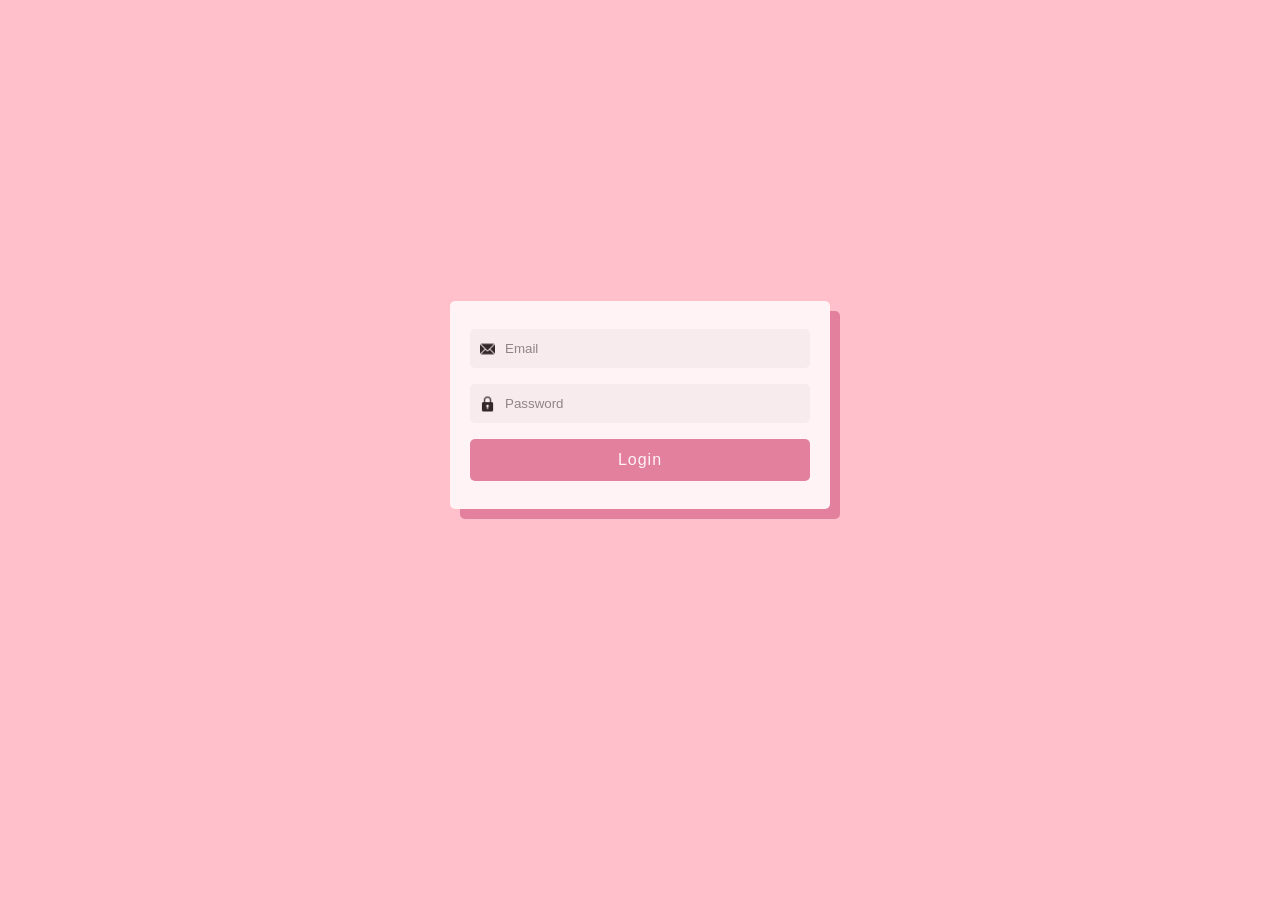
<file: html/login.html>
<!DOCTYPE html>
<html lang="en">
<head>
    <meta charset="UTF-8">
    <meta name="viewport" content="width=device-width, initial-scale=1.0">
    <title>login</title>
    <link rel="stylesheet" href="../asset/css/login.css">
    <script src="../js/script.js"></script>
</head>
<body>
    <div class="container">
        <div class="login-form">
            <form method="post" action="../php/login-data.php">
                <div class="field-form">
                    <label for="username"></label>
                    <div class="input-with-icon">
                        <img src="../asset/image/email.png" alt="User Icon">
                        <input type="text" id="username" name="email" placeholder="Email" required>
                    </div>
                </div>                
                <div class="field-form">
                    <label for="username"></label>
                    <div class="input-with-icon">
                        <img src="../asset/image/padlock.png" alt="Padlock Icon">
                        <input type="password" name="password" placeholder="Password" required>
                    </div>
                </div>
                <div class="field-form">
                    <input type="submit" name="login" value="Login">
                </div>
            </form>
        </div>
    </div>
</body>
</html>
</file>
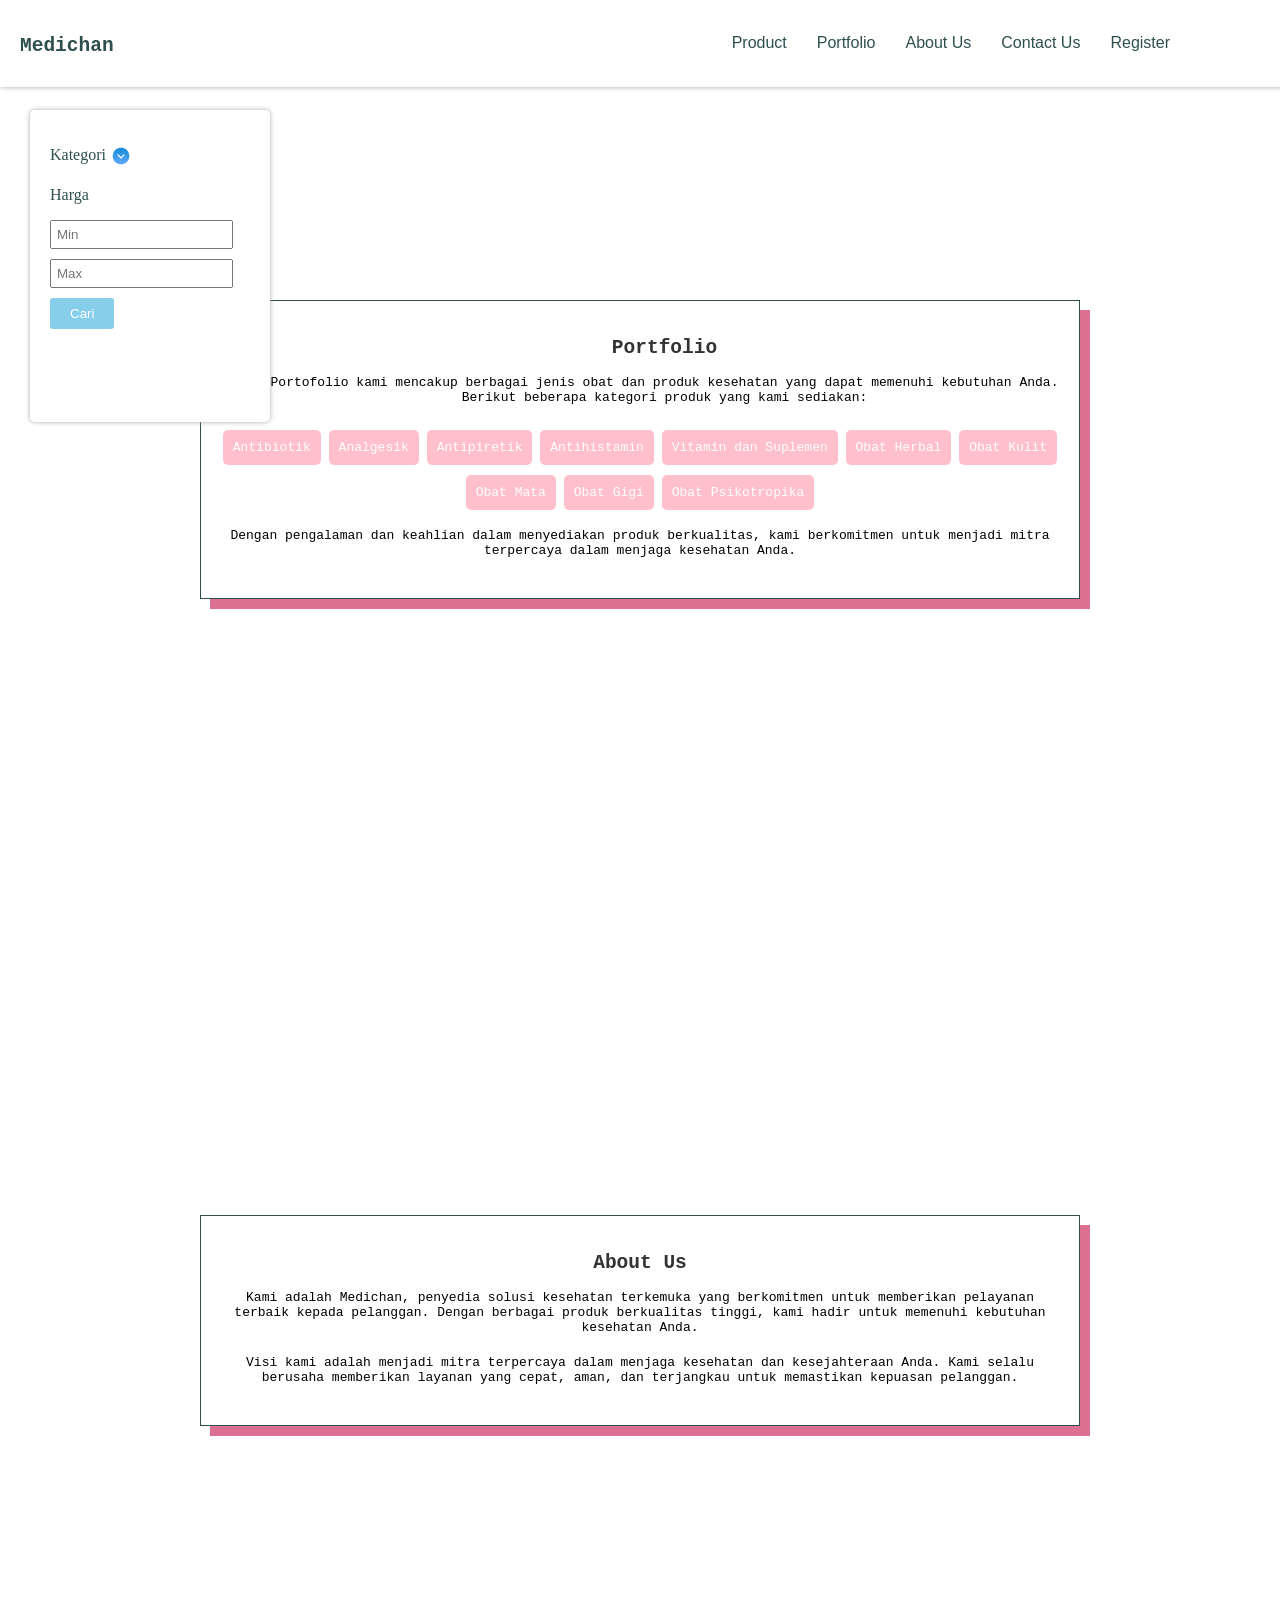
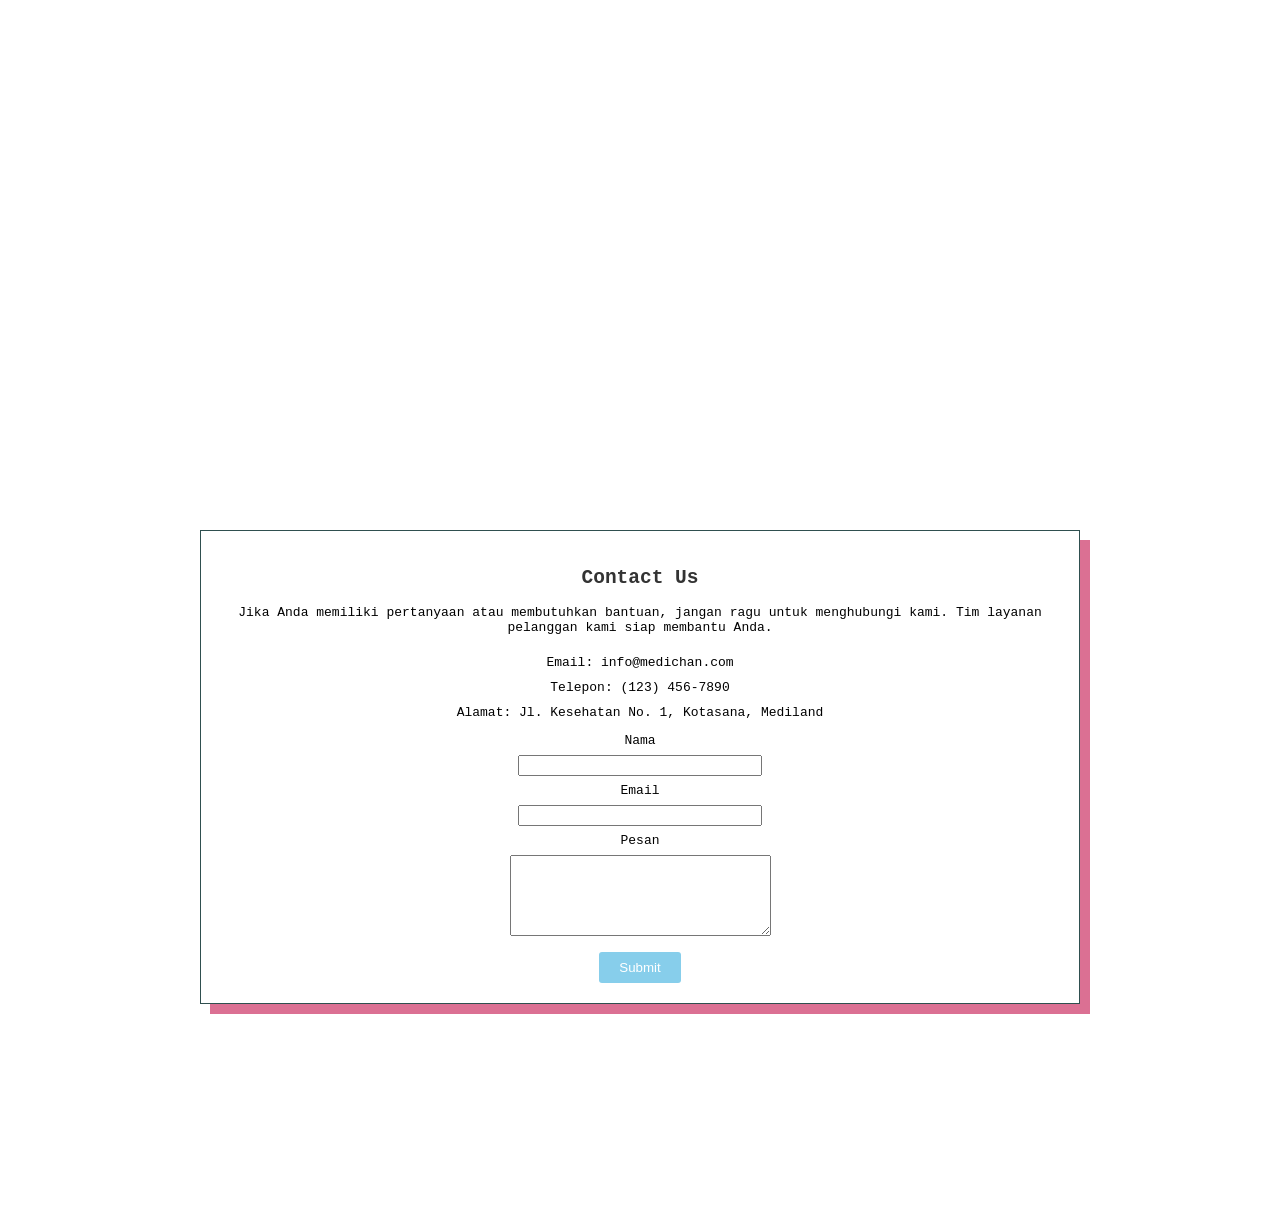
<file: html/product.html>
<!DOCTYPE html>
<html lang="en">

<head>
    <meta charset="UTF-8">
    <meta name="viewport" content="width=device-width, initial-scale=1.0">
    <title>Document</title>
    <link rel="stylesheet" href="../asset/css/index.css">
    <script src="../js/script.js"></script>
</head>

<body>
    <header>
        <nav>
            <h1><a href="index.php">Medichan</a></h1>
            <ul>
                <li><a href="#" onclick="scrollProduct()">Product</a></li>
                <li><a href="#" onclick="scrollPortfolio()">Portfolio</a></li>
                <li><a href="#" onclick="scrollAboutUs()">About Us</a></li>
                <li><a href="#" onclick="scrollContactUs()">Contact Us</a></li>
                <li><a href="register.php">Register</a></li>
            </ul>
        </nav>
    </header>
    <div class="sidebar">
        <form method="get">
            <p class="kategori">Kategori</p>
            <div class="dropdown">
                <img src="../asset/image/down-arrow.png" alt="">
                <div class="dropdown-content">
                    <label><input type="checkbox" value="Antibiotik" name="kategori"> Antibiotik</label><br>
                    <label><input type="checkbox" value="Analgesik" name="kategori"> Analgesik</label><br>
                    <label><input type="checkbox" value="Antipiretik" name="kategori"> Antipiretik</label><br>
                    <label><input type="checkbox" value="Antihistamin" name="kategori"> Antihistamin</label><br>
                    <label><input type="checkbox" value="Vitamin dan Suplemen" name="kategori"> Vitamin dan Suplemen</label><br>
                    <label><input type="checkbox" value="Obat Herbal" name="kategori"> Obat Herbal</label><br>
                    <label><input type="checkbox" value="Obat Kulit" name="kategori"> Obat Kulit</label><br>
                    <label><input type="checkbox" value="Obat Mata" name="kategori"> Obat Mata</label><br>
                    <label><input type="checkbox" value="Obat Gigi" name="kategori"> Obat Gigi</label><br>
                    <label><input type="checkbox" value="Obat Psikotropika" name="kategori"> Obat Psikotropika</label>
                </div>
            </div>
            <p class="harga">Harga</p>
            <input type="number" name="min" id="" placeholder="Min">
            <input type="number" name="max" id="" placeholder="Max">
            <input type="submit" name="cari" value="Cari">
        </form>
    </div>
    <div class="product-list">
        
    </div>
    <div class="portfolio" id="portfolioSection" class="section">
        <div class="section-content">
            <h2>Portfolio</h2>
            <p>Portofolio kami mencakup berbagai jenis obat dan produk kesehatan yang dapat memenuhi kebutuhan Anda.
                Berikut
                beberapa kategori produk yang kami sediakan:</p>
            <ul>
                <li>Antibiotik</li>
                <li>Analgesik</li>
                <li>Antipiretik</li>
                <li>Antihistamin</li>
                <li>Vitamin dan Suplemen</li>
                <li>Obat Herbal</li>
                <li>Obat Kulit</li>
                <li>Obat Mata</li>
                <li>Obat Gigi</li>
                <li>Obat Psikotropika</li>
            </ul>
            <p>Dengan pengalaman dan keahlian dalam menyediakan produk berkualitas, kami berkomitmen untuk menjadi mitra
                terpercaya dalam menjaga kesehatan Anda.</p>
        </div>
    </div>
    <div class="about-us" id="aboutUsSection" class="section">
        <div class="section-content">
            <h2>About Us</h2>
            <p>Kami adalah Medichan, penyedia solusi kesehatan terkemuka yang berkomitmen untuk memberikan pelayanan
                terbaik kepada pelanggan. Dengan berbagai produk berkualitas tinggi, kami hadir untuk memenuhi kebutuhan
                kesehatan Anda.</p>
            <p>Visi kami adalah menjadi mitra terpercaya dalam menjaga kesehatan dan kesejahteraan Anda. Kami selalu
                berusaha memberikan layanan yang cepat, aman, dan terjangkau untuk memastikan kepuasan pelanggan.</p>
        </div>
    </div>
    <div class="contact-us" id="contactUsSection" class="section">
        <div class="section-content">
            <h2>Contact Us</h2>
            <p>Jika Anda memiliki pertanyaan atau membutuhkan bantuan, jangan ragu untuk menghubungi kami. Tim layanan
                pelanggan kami siap membantu Anda.</p>
            <ul>
                <li>Email: info@medichan.com</li>
                <li>Telepon: (123) 456-7890</li>
                <li>Alamat: Jl. Kesehatan No. 1, Kotasana, Mediland</li>
            </ul>
            <form method="post" action="contact-us.php">
                <label for="">Nama</label><br>
                <input type="text" name="namaO"><br>
                <label for="">Email</label><br>
                <input type="text" name="emailO"><br>
                <label for="">Pesan</label><br>
                <textarea id="" cols="30" rows="5" name="pesanO"></textarea><br>
                <input type="submit" name="kirim-pesan">
            </form>
        </div>
    </div>
</body>

</html>
</file>
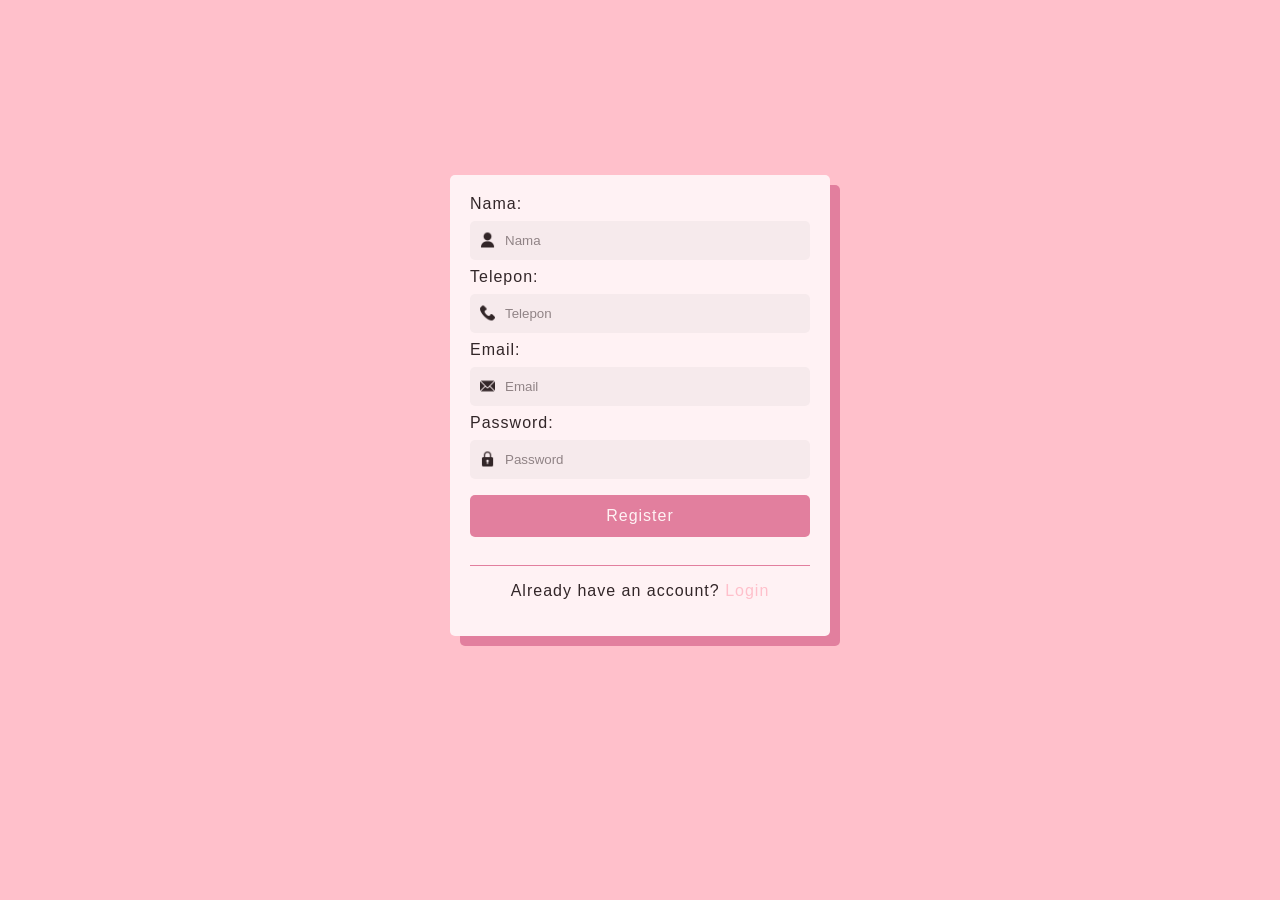
<file: html/register.html>
<!DOCTYPE html>
<html lang="en">
<head>
    <meta charset="UTF-8">
    <meta name="viewport" content="width=device-width, initial-scale=1.0">
    <title>Registrasi</title>
    <link rel="stylesheet" href="../asset/css/register.css">
    <script src="../js/script.js"></script>
</head>
<body>
    <div class="container">
        <div class="login-form">
            <form method="post" action="../php/register-data.php">
                <div class="field-form">
                    <label for="nama">Nama:</label>
                    <div class="input-with-icon">
                        <img src="../asset/image/user.png" alt="User Icon">
                        <input type="text" name="nama" placeholder="Nama" required>
                    </div>
                </div>                
                <div class="field-form">
                    <label for="telepon">Telepon:</label>
                    <div class="input-with-icon">
                        <img src="../asset/image/phone-call.png" alt="Phone Icon">
                        <input type="text" name="telepon" placeholder="Telepon" required>
                    </div>
                </div>
                <div class="field-form">
                    <label for="email">Email:</label>
                    <div class="input-with-icon">
                        <img src="../asset/image/email.png" alt="Email Icon">
                        <input type="text" name="email" placeholder="Email" required>
                    </div>
                </div>
                <div class="field-form">
                    <label for="password">Password:</label>
                    <div class="input-with-icon">
                        <img src="../asset/image/padlock.png" alt="Password Icon">
                        <input type="password" name="password" placeholder="Password" required>
                    </div>
                </div>
                <div class="field-form">
                    <input type="submit" name="register" value="Register">
                </div>
                <div class="field-form">
                    <hr class="horizontal-line">
                </div>
                <div class="field-form">
                    <p>Already have an account? <a href="login.php">Login</a></p>
                </div>
            </form>
        </div>
    </div>
</body>
</html>
</file>
<file: asset/css/login.css>
body {
    display: grid;
    place-items: center;
    height: 90vh;
    margin: 0;
    background-color: pink;
}

.container {
    padding: 20px;
    width: 340px;
    background-color: white;
    margin: 0 auto;
    border-radius: 5px;
    box-shadow: 10px 10px palevioletred;
    opacity: 0.8;
}

input[type=text],
input[type=password] {
    width: 100%;
    padding: 12px 20px;
    margin: 8px 0;
    display: inline-block;
    border: none;
    box-sizing: border-box;
    background-color: whitesmoke;
    border-radius: 5px;
}

input[type=submit] {
    width: 100%;
    padding: 12px 20px;
    margin: 8px 0;
    display: inline-block;
    border: none;
    box-sizing: border-box;
    background-color: palevioletred;
    font-family: 'Gill Sans', 'Gill Sans MT', Calibri, 'Trebuchet MS', sans-serif;
    font-size: 16px;
    color: white;
    border-radius: 5px;
    letter-spacing: 1px;
}

input[type=submit]:hover {
    cursor: pointer;
    background-color: pink;
}

.field-form {
    font-family: 'Gill Sans', 'Gill Sans MT', Calibri, 'Trebuchet MS', sans-serif;
    letter-spacing: 1px;
}

.horizontal-line {
    margin-top: 20px;
    border: none;
    border-bottom: 1px solid palevioletred;
}

.field-form p, a {
    text-align: center;
    text-decoration: none;
}

.field-form a {
    color: pink;
}

.field-form a:hover {
    color: palevioletred;
}

.input-with-icon {
    position: relative;
}

.input-with-icon img {
    position: absolute;
    top: 50%;
    left: 10px; 
    transform: translateY(-50%);
    width: 15px; 
    height: 15px;
}

.input-with-icon input {
    padding-left: 35px;
}

input:focus {
    border: 2px solid pink;
    outline: none;
}
</file>
<file: asset/css/index.css>
body {
    margin: 0;
    background-color: white;
}

nav {
    background-color: white;
    box-shadow: 0 0 5px darkgray;
    color: #fff;
    display: flex;
    align-items: center;
    padding: 10px 20px;
    position: fixed;
    top: 0;
    width: 100%;
    justify-content: space-between;
    z-index: 1;
}

nav h1 a {
    width: 50px;
    color: darkslategray;
    border-radius: 10px;
    font-family: monospace;
    text-decoration: none;
}

nav ul {
    list-style: none;
    display: flex;
    margin-right: 100px;
}

nav ul li {
    margin-right: 30px;
}

nav ul li a {
    text-decoration: none;
    color: darkslategray;
    font-family: 'Gill Sans', 'Gill Sans MT', Calibri, 'Trebuchet MS', sans-serif;
}


nav ul li a:hover {
    color: palevioletred;
}

.sidebar {
    margin-top: 10px;
    margin-left: 30px;
    width: 200px;
    box-shadow: 0 0 5px darkgray;
    background-color: white;
    color: darkslategrey;
    height: 272px;
    padding: 20px;
    border-radius: 5px;
    float: left;
}

#paginated-list {
    margin-left: 300px;
}


#pagination {
    margin-top: 20px;
    display: flex;
    justify-content: center;
    margin-left: 240px;
}

#pagination a {
    font-size: 12px;
    text-decoration: none;
    padding: 5px 10px;
    border: 1px solid darkgray;
    margin: 0 5px;
    opacity: 0.5;
    color: darkslategray;
    font-family: 'Segoe UI', Tahoma, Geneva, Verdana, sans-serif;
}

.product-list ul {
    list-style-type: none;
}

.product-list {
    margin-top: 100px;
}

#paginated-list {
    display: flex;
    flex-wrap: wrap;
    text-align: center;
}

.dropdown {
    position: relative;
    display: inline-block;
}

.dropdown-content {
    display: none;
    position: absolute;
    background-color: #f9f9f9;
    min-width: 200px;
    box-shadow: 0 8px 16px rgba(0,0,0,0.2);
    z-index: 1;
    padding: 12px 16px;
}

.dropdown:hover .dropdown-content {
    display: block;
}

.item img {
    width: 200px;
}

.item {
    flex-basis: 18%;
    box-shadow: 0 0 5px darkgray;
    box-sizing: border-box;
    margin: 10px;
    padding-top: 15px;
    padding-bottom: 10px;
    border-radius: 5px;
}

.item p {
    font-family: 'Lucida Sans';
    letter-spacing: 1px;
    font-size: 14px;
    box-shadow: 3px 0 0 palevioletred;
    background-color: aliceblue;
    padding: 8px 0;
}

.dropdown-content a {
    text-decoration: none;
    color: darkslategray;
    margin-top: 2px;
}

.dropdown img {
    width: 20px;
}

.dropdown-content a:hover {
    color: pink;
}

.sidebar input[type='number'] {
    padding: 5px 5px;
    margin-bottom: 10px;
}

.sidebar .kategori {
    float: left;
}

.sidebar img {
    margin-top: 16px;
    margin-left: 5px;
}

form input[type='submit'] {
    padding: 8px 20px;
    border: none;
    background-color: skyblue;
    color: white;
    border-radius: 3px;
}

#pagination a:hover {
    background-color: aliceblue;
    color: darkslategray;
}

#pagination a.active {
    background-color: green;
}

form input[type='submit']:hover {
    border: none;
    cursor: pointer;
    background-color: white;
    box-shadow: 0 0 2px skyblue;
    color: darkslategray;
}

.content {
    display: flex;
    align-items: center;
    justify-content: center;
    text-align: center;
    width: 100%;
    height: 100vh;
    background-image: url('../image/background.jpg');
    background-size: cover;
    background-position: center; 
}

.content p {
    max-width: 100%;
    color: white;
    padding: 40px 500px;
    line-height: 40px;
    margin: 0 auto;
    font-size: 20px;
    box-shadow: 0 0 10px palevioletred;
    font-family: system-ui, -apple-system, BlinkMacSystemFont, 'Segoe UI', Roboto, Oxygen, Ubuntu, Cantarell, 'Open Sans', 'Helvetica Neue', sans-serif
}

.portfolio {
    padding-top: 200px;
    height: 630px;
    text-align: center;
    margin-top: 85px;
    font-family: monospace;
}

.portfolio h2 {
    color: #333;
}

.portfolio p {
    margin-bottom: 20px;
}

.portfolio ul {
    list-style: none;
    padding: 0;
}

.portfolio li {
    background-color: pink;
    color: white;
    padding: 10px;
    margin: 5px 0;
    border-radius: 5px;
    display: inline-block;
}

.about-us {
    padding-top: 200px;
    height: 630px;
    background-color: white;
    text-align: center;
    margin-top: 85px;
    font-family: monospace;
}

.about-us h2 {
    color: #333;
}

.about-us p {
    margin-bottom: 20px;
}

.contact-us {
    padding-top: 200px;
    height: 700px;
    background-color: white;
    text-align: center;
    margin-top: 85px;
    font-family: monospace;
}

.contact-us h2 {
    color: #333;
}

.contact-us p {
    margin-bottom: 20px;
}

.contact-us ul {
    list-style: none;
    padding: 0;
}

.contact-us li {
    margin: 10px 0;
}

.section-content {
    box-shadow: 10px 10px palevioletred;
    border: 1px solid darkslategray;
    padding: 20px 20px;
    margin: 0 200px;
}

.section-content input[type="text"] {
    margin-top: 7px;
    margin-bottom: 7px;
    width: 236px;
    font-family: monospace;
}

.section-content input[type="submit"] {
    margin-top: 5px;
}

.section-content textarea {
    margin-top: 7px;
    margin-bottom: 7px;
}
</file>
<file: asset/css/register.css>
body {
    display: grid;
    place-items: center;
    height: 90vh;
    margin: 0;
    background-color: pink;
}

.container {
    padding: 20px;
    width: 340px;
    background-color: white;
    margin: 0 auto;
    border-radius: 5px;
    box-shadow: 10px 10px palevioletred;
    opacity: 0.8;
}

input[type=text],
input[type=password] {
    width: 100%;
    padding: 12px 20px;
    margin: 8px 0;
    display: inline-block;
    border: none;
    box-sizing: border-box;
    background-color: whitesmoke;
    border-radius: 5px;
}

input[type=submit] {
    width: 100%;
    padding: 12px 20px;
    margin: 8px 0;
    display: inline-block;
    border: none;
    box-sizing: border-box;
    background-color: palevioletred;
    font-family: 'Gill Sans', 'Gill Sans MT', Calibri, 'Trebuchet MS', sans-serif;
    font-size: 16px;
    color: white;
    border-radius: 5px;
    letter-spacing: 1px;
}

input[type=submit]:hover {
    cursor: pointer;
    background-color: pink;
}

.field-form {
    font-family: 'Gill Sans', 'Gill Sans MT', Calibri, 'Trebuchet MS', sans-serif;
    letter-spacing: 1px;
}

.horizontal-line {
    margin-top: 20px;
    border: none;
    border-bottom: 1px solid palevioletred;
}

.field-form p, a {
    text-align: center;
    text-decoration: none;
}

.field-form a {
    color: pink;
}

.field-form a:hover {
    color: palevioletred;
}

.input-with-icon {
    position: relative;
}

.input-with-icon img {
    position: absolute;
    top: 50%;
    left: 10px; 
    transform: translateY(-50%);
    width: 15px; 
    height: 15px;
}

.input-with-icon input {
    padding-left: 35px;
}

input:focus {
    border: 2px solid pink;
    outline: none;
}
</file>
